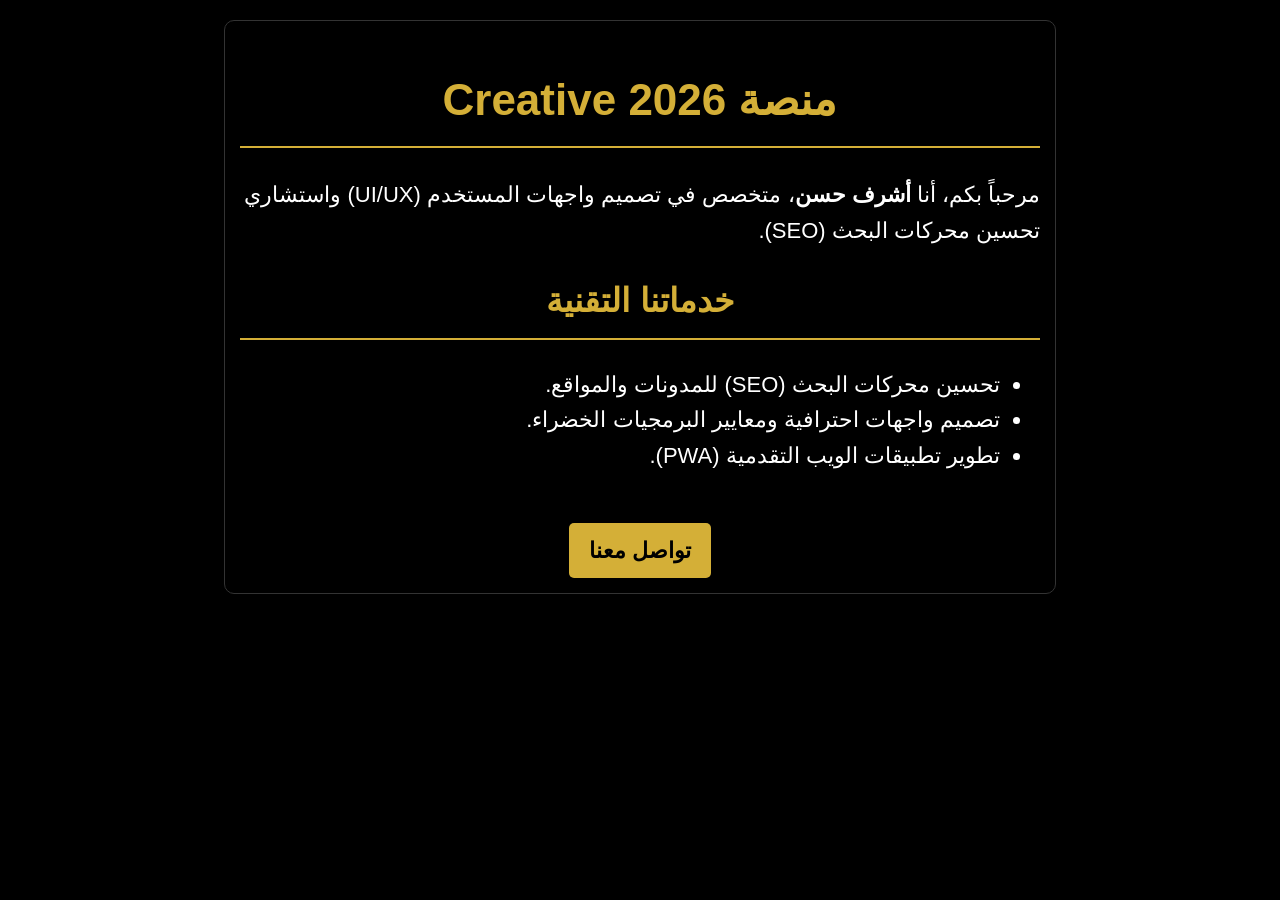
<file: index.html>
<!DOCTYPE html>
<html lang="ar" dir="rtl">
<head>
    <meta charset="UTF-8">
    <meta name="viewport" content="width=device-width, initial-scale=1.0">
    <meta name="description" content="منصة Creative 2026 بإدارة أشرف حسن - متخصص UI/UX وخبير SEO">
    <title>منصة Creative 2026</title>
    <link rel="stylesheet" href="style.css">
    <link rel="manifest" href="manifest.json">
</head>
<body>
    <div class="container">
        <header>
            <h1>منصة Creative 2026</h1>
        </header>
        
        <section>
            <p>مرحباً بكم، أنا <strong>أشرف حسن</strong>، متخصص في تصميم واجهات المستخدم (UI/UX) واستشاري تحسين محركات البحث (SEO).</p>
        </section>

        <section class="services">
            <h2>خدماتنا التقنية</h2>
            <ul>
                <li>تحسين محركات البحث (SEO) للمدونات والمواقع.</li>
                <li>تصميم واجهات احترافية ومعايير البرمجيات الخضراء.</li>
                <li>تطوير تطبيقات الويب التقدمية (PWA).</li>
            </ul>
        </section>

        <footer style="text-align: center; margin-top: 30px;">
            <a href="mailto:ashraf@example.com" class="btn">تواصل معنا</a>
        </footer >
    </div>

    <script>
      if ('serviceWorker' in navigator) {
        navigator.serviceWorker.register('sw.js');
      }
    </script>
</body>
</html>
</file>
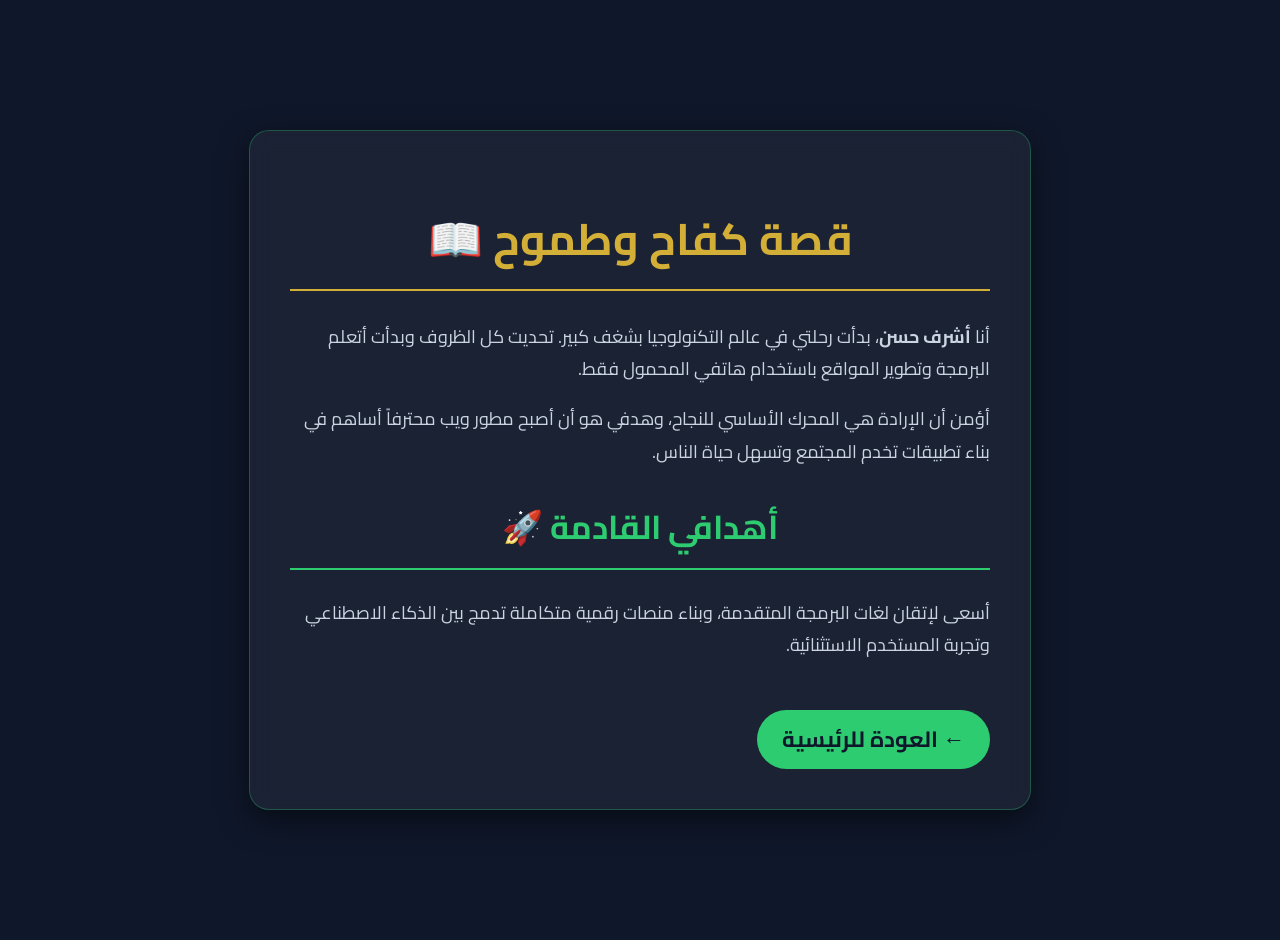
<file: about.html>
<!DOCTYPE html>
<html lang="ar" dir="rtl">
<head><link rel="stylesheet" href="style.css">
    <meta charset="UTF-8">
    <meta name="viewport" content="width=device-width, initial-scale=1.0">
    <title>قصتي | أشرف حسن</title>
    <link href="https://fonts.googleapis.com/css2?family=Cairo:wght@400;700&display=swap" rel="stylesheet">
    <style>
        body { margin: 0; font-family: 'Cairo', sans-serif; background: #0f172a; color: white; padding: 20px; line-height: 1.8; display: flex; align-items: center; justify-content: center; min-height: 100vh; }
        .content { max-width: 700px; background: rgba(255,255,255,0.05); padding: 40px; border-radius: 20px; border: 1px solid rgba(46, 204, 113, 0.3); backdrop-filter: blur(10px); box-shadow: 0 10px 30px rgba(0,0,0,0.5); }
        h2 { color: #2ecc71; border-bottom: 2px solid #2ecc71; padding-bottom: 10px; margin-top: 30px; }
        p { font-size: 18px; color: #cbd5e1; }
        .back-btn { display: inline-block; margin-top: 30px; background: #2ecc71; color: #0f172a; padding: 10px 25px; text-decoration: none; font-weight: bold; border-radius: 50px; transition: 0.3s; }
        .back-btn:hover { background: #27ae60; transform: scale(1.05); }
    </style>
</head>
<body>
    <div class="content">
        <h1>قصة كفاح وطموح 📖</h1>
        <p>أنا <strong>أشرف حسن</strong>، بدأت رحلتي في عالم التكنولوجيا بشغف كبير. تحديت كل الظروف وبدأت أتعلم البرمجة وتطوير المواقع باستخدام هاتفي المحمول فقط.</p>
        <p>أؤمن أن الإرادة هي المحرك الأساسي للنجاح، وهدفي هو أن أصبح مطور ويب محترفاً أساهم في بناء تطبيقات تخدم المجتمع وتسهل حياة الناس.</p>
        
        <h2>أهدافي القادمة 🚀</h2>
        <p>أسعى لإتقان لغات البرمجة المتقدمة، وبناء منصات رقمية متكاملة تدمج بين الذكاء الاصطناعي وتجربة المستخدم الاستثنائية.</p>

        <a href="index.html" class="back-btn">← العودة للرئيسية</a>
    </div>
</body>
</html>
</file>
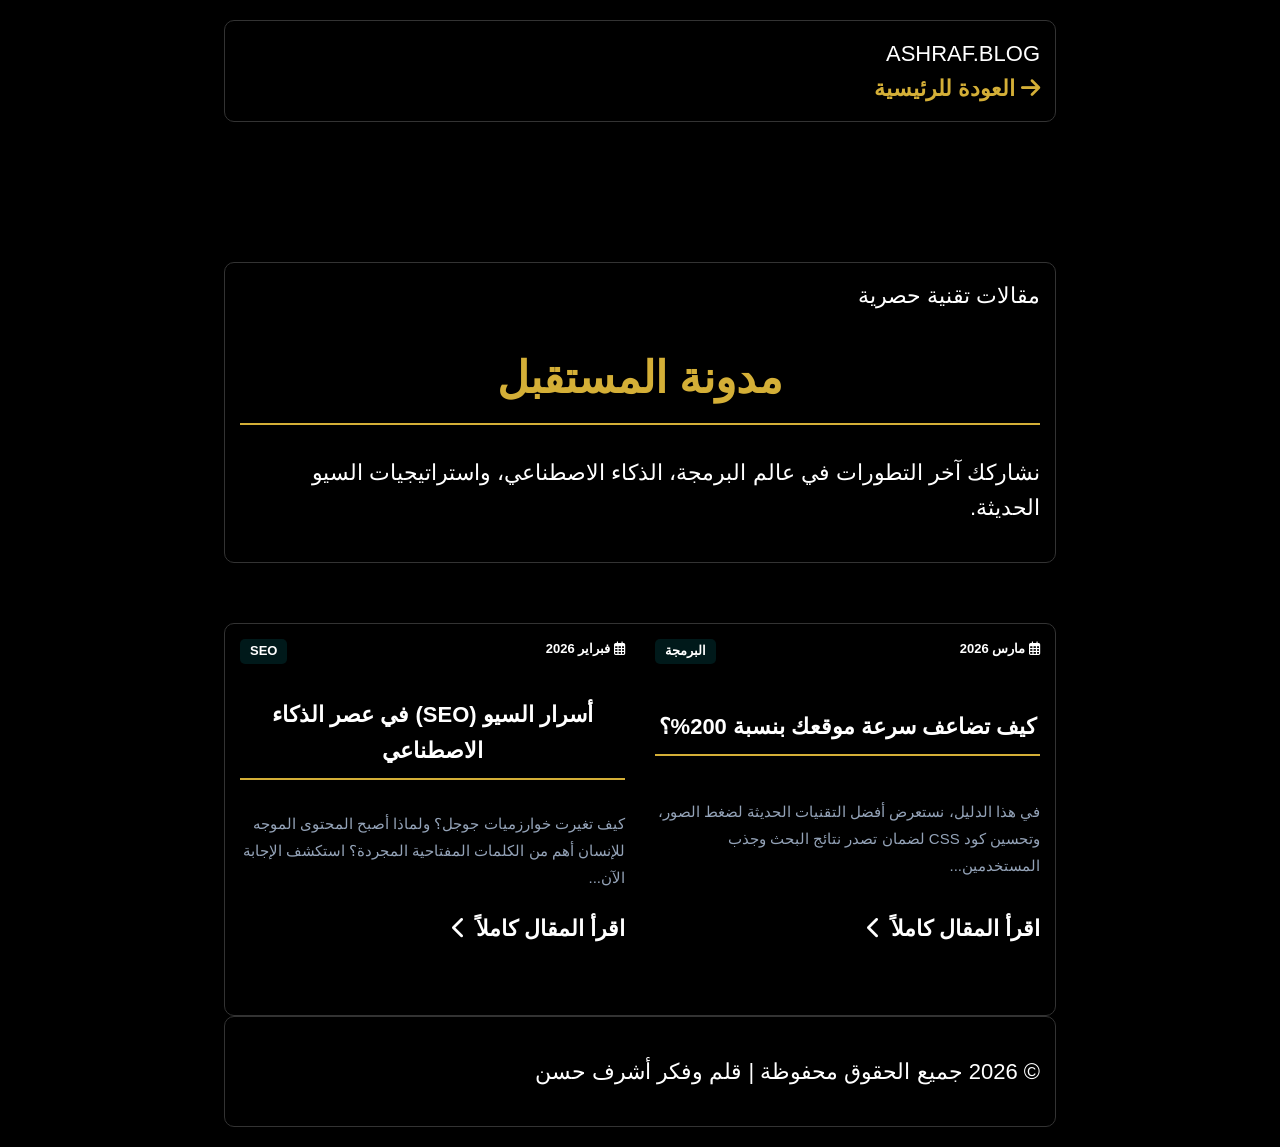
<file: blog.html>
<!DOCTYPE html>
<html lang="ar" dir="rtl">
<head><link rel="stylesheet" href="style.css">
    <meta charset="UTF-8">
    <meta name="viewport" content="width=device-width, initial-scale=1.0">
    <title>مدونة أشرف حسن | أفكار تقنية 2026</title>

    <script async src="https://www.googletagmanager.com/gtag/js?id=G-G25701MZQ8"></script>
    <script>
      window.dataLayer = window.dataLayer || [];
      function gtag(){dataLayer.push(arguments);}
      gtag('js', new Date());
      gtag('config', 'G-G25701MZQ8');
    </script>

    <link rel="stylesheet" href="https://cdnjs.cloudflare.com/ajax/libs/font-awesome/6.0.0/css/all.min.css">
    <link href="https://fonts.googleapis.com/css2?family=Cairo:wght@400;700;900&display=swap" rel="stylesheet">
    <link rel="stylesheet" href="style.css?v=1.2">
</head>
<body class="blog-page">
    <div class="bg-blur"></div>

    <nav class="navbar">
    </nav>
        <div class="container nav-container">
            <div class="logo">ASHRAF<span>.BLOG</span></div>
            <a href="index.html" class="btn-nav"><i class="fas fa-arrow-right"></i> العودة للرئيسية</a>
        </div>

    <header class="hero" style="padding: 140px 0 60px;">
        <div class="container">
            <span class="badge">مقالات تقنية حصرية</span>
            <h1 class="hero-title">مدونة <span class="text-gradient">المستقبل</span></h1>
            <p class="hero-desc">نشاركك آخر التطورات في عالم البرمجة، الذكاء الاصطناعي، واستراتيجيات السيو الحديثة.</p>
        </div>
    </header>

    <main class="container">
        <div class="blog-grid">
            <article class="glass-card article-card">
                <div class="article-meta">
                    <span class="date"><i class="far fa-calendar-alt"></i> مارس 2026</span>
                    <span class="category">البرمجة</span>
                </div>
                <h2 class="article-title">كيف تضاعف سرعة موقعك بنسبة 200%؟</h2>
                <p class="article-excerpt">في هذا الدليل، نستعرض أفضل التقنيات الحديثة لضغط الصور، وتحسين كود CSS لضمان تصدر نتائج البحث وجذب المستخدمين...</p>
                <a href="#" class="read-more">اقرأ المقال كاملاً <i class="fas fa-chevron-left"></i></a>
            </article>

            <article class="glass-card article-card">
                <div class="article-meta">
                    <span class="date"><i class="far fa-calendar-alt"></i> فبراير 2026</span>
                    <span class="category">SEO</span>
                </div>
                <h2 class="article-title">أسرار السيو (SEO) في عصر الذكاء الاصطناعي</h2>
                <p class="article-excerpt">كيف تغيرت خوارزميات جوجل؟ ولماذا أصبح المحتوى الموجه للإنسان أهم من الكلمات المفتاحية المجردة؟ استكشف الإجابة الآن...</p>
                <a href="#" class="read-more">اقرأ المقال كاملاً <i class="fas fa-chevron-left"></i></a>
            </article>
        </div>
    </main>

    <footer>
        <div class="container">
            <p>© 2026 جميع الحقوق محفوظة | قلم وفكر <span class="text-gradient">أشرف حسن</span></p>
        </div>
    </footer>

    <style>
        /* تنسيقات إضافية خاصة بالمدونة لضمان الجمالية */
        .blog-grid {
            display: grid;
            grid-template-columns: repeat(auto-fit, minmax(320px, 1fr));
            gap: 30px;
            margin-bottom: 50px;
        }
        .article-card {
            display: flex;
            flex-direction: column;
            justify-content: space-between;
            text-align: right;
            border-bottom: 4px solid transparent;
        }
        .article-card:hover {
            border-bottom: 4px solid var(--primary);
        }
        .article-meta {
            display: flex;
            justify-content: space-between;
            font-size: 13px;
            color: var(--primary);
            margin-bottom: 15px;
            font-weight: bold;
        }
        .article-title {
            font-size: 22px;
            margin-bottom: 15px;
            color: white;
        }
        .article-excerpt {
            color: #94a3b8;
            font-size: 15px;
            margin-bottom: 20px;
            line-height: 1.8;
        }
        .read-more {
            color: var(--primary);
            text-decoration: none;
            font-weight: bold;
            display: flex;
            align-items: center;
            gap: 10px;
            transition: 0.3s;
        }
        .read-more:hover {
            gap: 15px;
            text-shadow: 0 0 10px var(--primary);
        }
        .category {
            background: rgba(0, 242, 254, 0.1);
            padding: 2px 10px;
            border-radius: 5px;
        }
    </style>
</body>
</html>
</file>
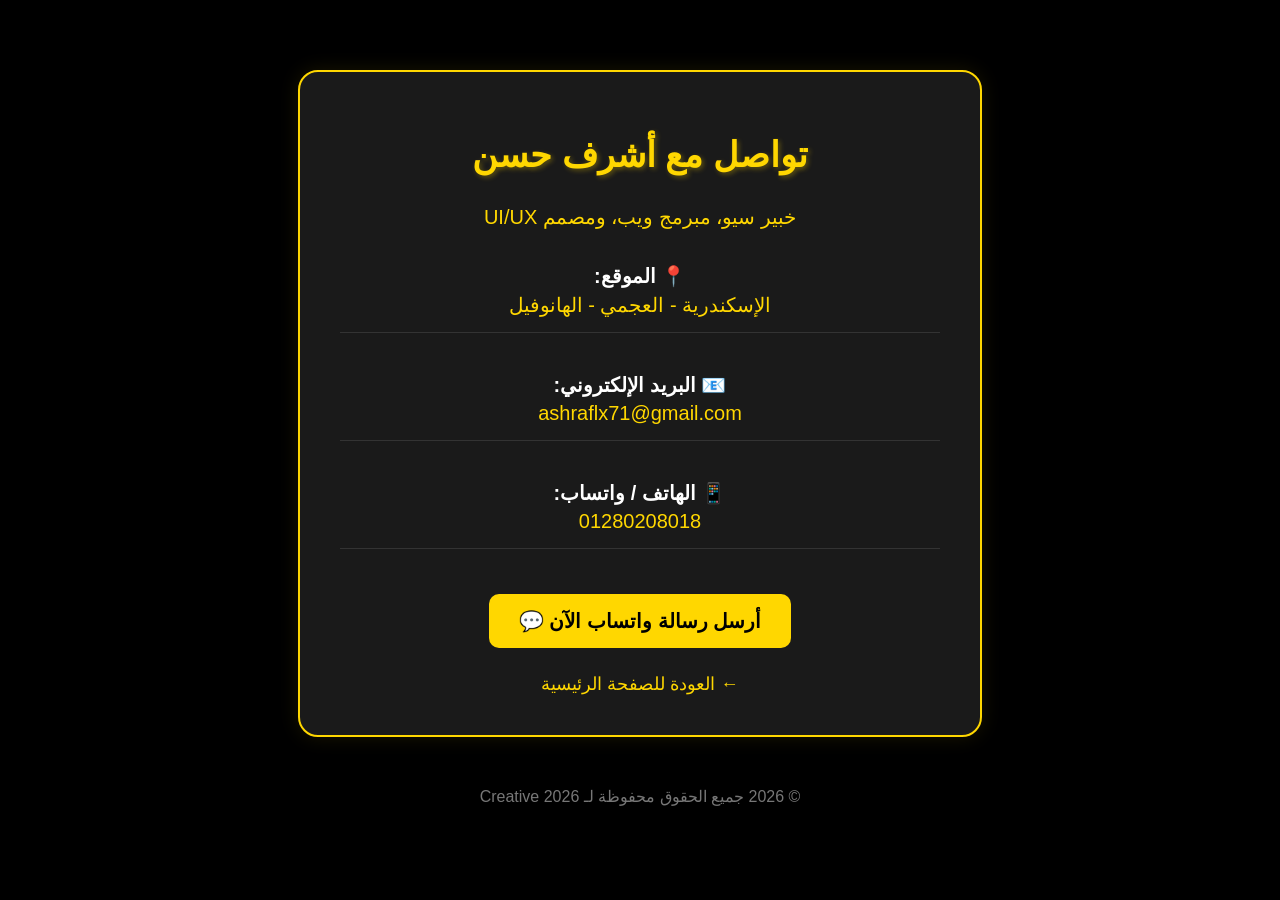
<file: contact.html>
<!DOCTYPE html>
<html lang="ar" dir="rtl">
<head>
    <meta charset="UTF-8">
    <meta name="viewport" content="width=device-width, initial-scale=1.0">
    <title>اتصل بنا | Creative 2026</title>
    <style>
        :root {
            --gold: #FFD700;
            --black: #000000;
            --dark-gray: #1a1a1a;
        }

        body {
            background-color: var(--black);
            color: var(--gold);
            font-family: 'Segoe UI', Tahoma, Geneva, Verdana, sans-serif;
            font-size: 20px;
            margin: 0;
            padding: 20px;
            text-align: center;
        }

        .contact-card {
            background-color: var(--dark-gray);
            border: 2px solid var(--gold);
            border-radius: 20px;
            padding: 40px;
            max-width: 600px;
            margin: 50px auto;
            box-shadow: 0 0 20px rgba(255, 215, 0, 0.1);
        }

        h1 {
            font-size: 35px;
            margin-bottom: 30px;
            text-shadow: 2px 2px 5px rgba(255, 215, 0, 0.3);
        }

        .info-item {
            margin-bottom: 25px;
            padding: 15px;
            border-bottom: 1px solid #333;
        }

        .info-item strong {
            display: block;
            color: #fff;
            margin-bottom: 5px;
        }

        .btn-contact {
            display: inline-block;
            background-color: var(--gold);
            color: var(--black);
            padding: 15px 30px;
            text-decoration: none;
            border-radius: 10px;
            font-weight: bold;
            margin-top: 20px;
            transition: 0.3s;
            border: none;
            cursor: pointer;
        }

        .btn-contact:hover {
            transform: scale(1.05);
            background-color: #fff;
        }

        footer {
            margin-top: 50px;
            font-size: 16px;
            color: #777;
        }
    </style>
</head>
<body>

    <div class="contact-card">
        <h1>تواصل مع أشرف حسن</h1>
        <p>خبير سيو، مبرمج ويب، ومصمم UI/UX</p>

        <div class="info-item">
            <strong>📍 الموقع:</strong>
            الإسكندرية - العجمي - الهانوفيل
        </div>

        <div class="info-item">
            <strong>📧 البريد الإلكتروني:</strong>
            ashraflx71@gmail.com
        </div>

        <div class="info-item">
            <strong>📱 الهاتف / واتساب:</strong>
            01280208018
        </div>

        <a href="https://wa.me/201280208018?text=السلام%20عليكم%20أستاذ%20أشرف،%20أريد%20الاستفسار%20عن%20خدمات%20Creative%202026" class="btn-contact">
            أرسل رسالة واتساب الآن 💬
        </a>
        
        <br>
        <a href="index.html" style="color: var(--gold); margin-top: 25px; display: block; text-decoration: none; font-size: 18px;">← العودة للصفحة الرئيسية</a>
    </div>

    <footer>
        &copy; 2026 جميع الحقوق محفوظة لـ Creative 2026
    </footer>

</body>
</html>
</file>
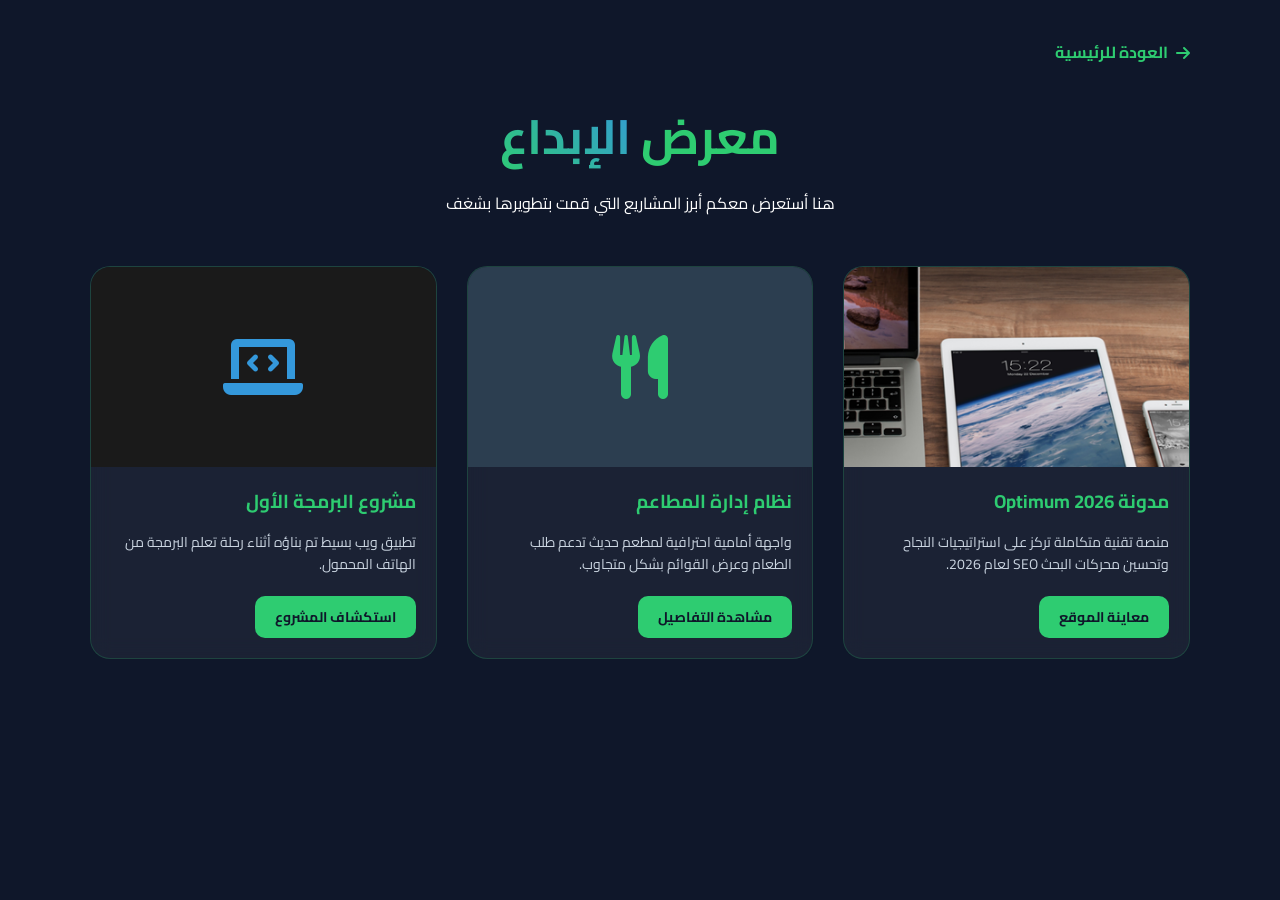
<file: portfolio.html>
<!DOCTYPE html>
<html lang="ar" dir="rtl">
<head>
    <meta charset="UTF-8">
    <meta name="viewport" content="width=device-width, initial-scale=1.0">
    <title>معرض أعمالي | أشرف حسن 2026</title>
    <link rel="stylesheet" href="https://cdnjs.cloudflare.com/ajax/libs/font-awesome/6.0.0/css/all.min.css">
    <link href="https://fonts.googleapis.com/css2?family=Cairo:wght@400;700;900&display=swap" rel="stylesheet">
    <style>
        :root { --primary: #2ecc71; --bg: #0f172a; --glass: rgba(255, 255, 255, 0.05); }
        body { margin: 0; font-family: 'Cairo', sans-serif; background: var(--bg); color: white; line-height: 1.6; }
        .container { max-width: 1100px; margin: 0 auto; padding: 40px 20px; }
        
        .header { text-align: center; margin-bottom: 50px; }
        .header h1 { font-size: 3rem; color: var(--primary); margin-bottom: 10px; }
        .text-gradient { background: linear-gradient(45deg, #2ecc71, #3498db); -webkit-background-clip: text; -webkit-text-fill-color: transparent; }

        .portfolio-grid { display: grid; grid-template-columns: repeat(auto-fit, minmax(300px, 1fr)); gap: 30px; }
        
        .project-card { 
            background: var(--glass); border: 1px solid rgba(46, 204, 113, 0.2); 
            border-radius: 20px; overflow: hidden; transition: 0.4s; backdrop-filter: blur(10px);
        }
        .project-card:hover { transform: translateY(-10px); border-color: var(--primary); box-shadow: 0 10px 30px rgba(46, 204, 113, 0.2); }
        
        .project-img { height: 200px; background: #1e293b; display: flex; align-items: center; justify-content: center; overflow: hidden; }
        .project-img img { width: 100%; height: 100%; object-fit: cover; }
        
        .project-info { padding: 20px; }
        .project-info h3 { margin: 0 0 10px; color: var(--primary); }
        .project-info p { color: #cbd5e1; font-size: 14px; margin-bottom: 20px; }
        
        .btn-project { 
            display: inline-block; padding: 10px 20px; background: var(--primary); 
            color: #0f172a; text-decoration: none; border-radius: 10px; font-weight: bold; font-size: 14px;
        }

        .back-nav { margin-bottom: 30px; }
        .back-nav a { color: var(--primary); text-decoration: none; font-weight: bold; display: flex; align-items: center; gap: 8px; }
    </style>
</head>
<body>

    <div class="container">
        <div class="back-nav">
            <a href="index.html"><i class="fas fa-arrow-right"></i> العودة للرئيسية</a>
        </div>

        <div class="header">
            <h1>معرض <span class="text-gradient">الإبداع</span></h1>
            <p>هنا أستعرض معكم أبرز المشاريع التي قمت بتطويرها بشغف</p>
        </div>

        <div class="portfolio-grid">
            
            <div class="project-card">
                <div class="project-img"><img src="outdoor.png" alt="Optimum 2026"></div>
                <div class="project-info">
                    <h3>مدونة Optimum 2026</h3>
                    <p>منصة تقنية متكاملة تركز على استراتيجيات النجاح وتحسين محركات البحث SEO لعام 2026.</p>
                    <a href="https://optimum2026.blogspot.com/" target="_blank" class="btn-project">معاينة الموقع</a>
                </div>
            </div>

            <div class="project-card">
                <div class="project-img" style="background: #2c3e50;"><i class="fas fa-utensils fa-4x" style="color: #2ecc71;"></i></div>
                <div class="project-info">
                    <h3>نظام إدارة المطاعم</h3>
                    <p>واجهة أمامية احترافية لمطعم حديث تدعم طلب الطعام وعرض القوائم بشكل متجاوب.</p>
                    <a href="restaurant.html" class="btn-project">مشاهدة التفاصيل</a>
                </div>
            </div>

            <div class="project-card">
                <div class="project-img" style="background: #1a1a1a;"><i class="fas fa-laptop-code fa-4x" style="color: #3498db;"></i></div>
                <div class="project-info">
                    <h3>مشروع البرمجة الأول</h3>
                    <p>تطبيق ويب بسيط تم بناؤه أثناء رحلة تعلم البرمجة من الهاتف المحمول.</p>
                    <a href="project1.html" class="btn-project">استكشاف المشروع</a>
                </div>
            </div>

        </div>
    </div>

</body>
</html>
</file>
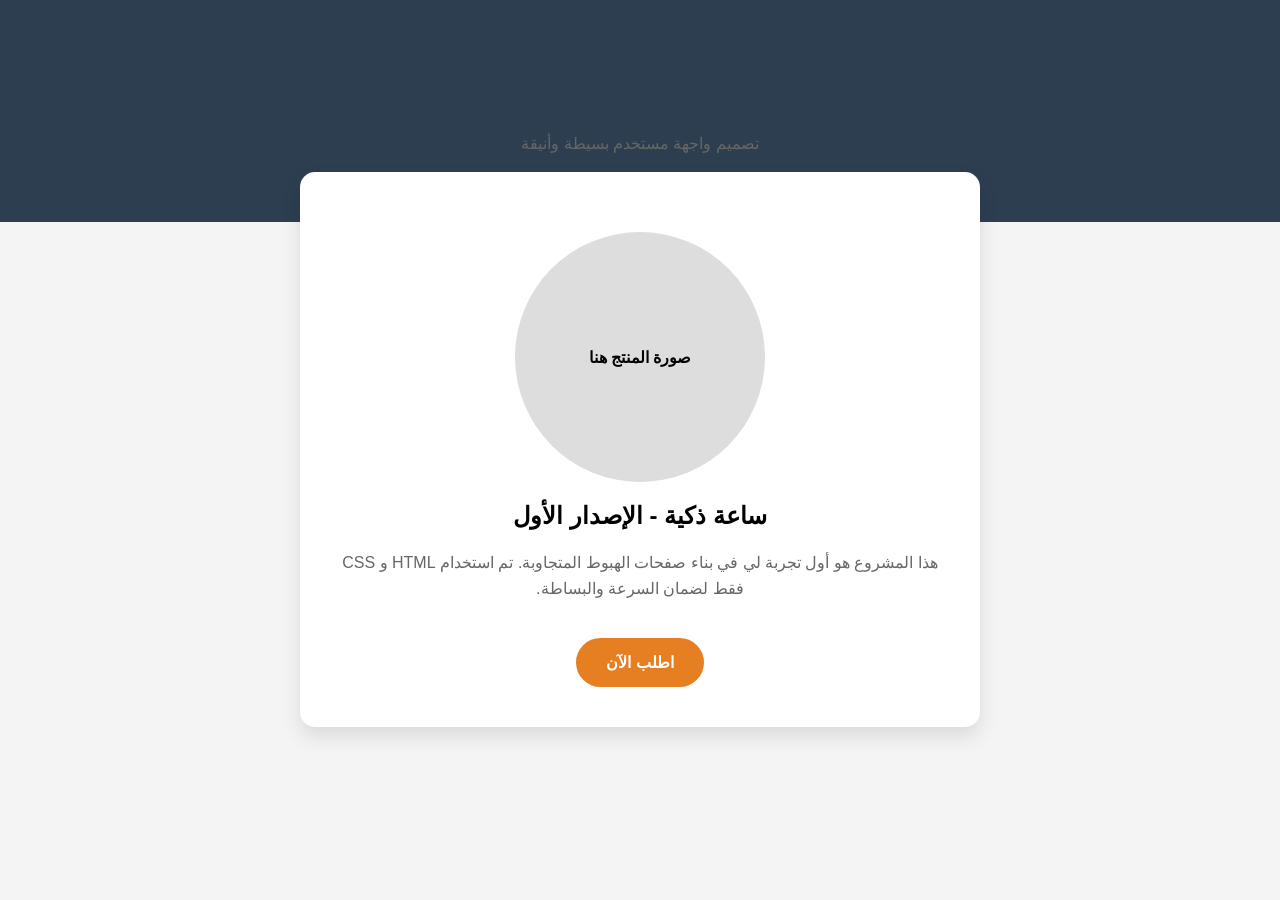
<file: project1.html>
<!DOCTYPE html>
<html lang="ar" dir="rtl">
<head>
    <meta charset="UTF-8">
    <meta name="viewport" content="width=device-width, initial-scale=1.0">
    <title>ساعتي الذكية - أول مشروع</title>
    <style>
        body { font-family: 'Segoe UI', Tahoma, Geneva, Verdana, sans-serif; margin: 0; background-color: #f4f4f4; text-align: center; }
        header { background: #2c3e50; color: white; padding: 50px 20px; }
        .product-image { width: 250px; height: 250px; background: #ddd; margin: 20px auto; border-radius: 50%; display: flex; align-items: center; justify-content: center; font-weight: bold; }
        .info { padding: 40px; background: white; max-width: 600px; margin: -50px auto 50px; border-radius: 15px; box-shadow: 0 10px 20px rgba(0,0,0,0.1); }
        h1 { color: #2c3e50; }
        p { color: #666; line-height: 1.6; }
        .buy-btn { background: #e67e22; color: white; padding: 15px 30px; text-decoration: none; border-radius: 25px; font-weight: bold; display: inline-block; margin-top: 20px; transition: 0.3s; }
        .buy-btn:hover { background: #d35400; }
    </style>
</head>
<body>

<header>
    <h1>مرحباً بك في عالم التكنولوجيا</h1>
    <p>تصميم واجهة مستخدم بسيطة وأنيقة</p>
</header>

<div class="info">
    <div class="product-image">صورة المنتج هنا</div>
    <h2>ساعة ذكية - الإصدار الأول</h2>
    <p>هذا المشروع هو أول تجربة لي في بناء صفحات الهبوط المتجاوبة. تم استخدام HTML و CSS فقط لضمان السرعة والبساطة.</p>
    <a href="#" class="buy-btn">اطلب الآن</a>
</div>

</body>
</html>
</file>
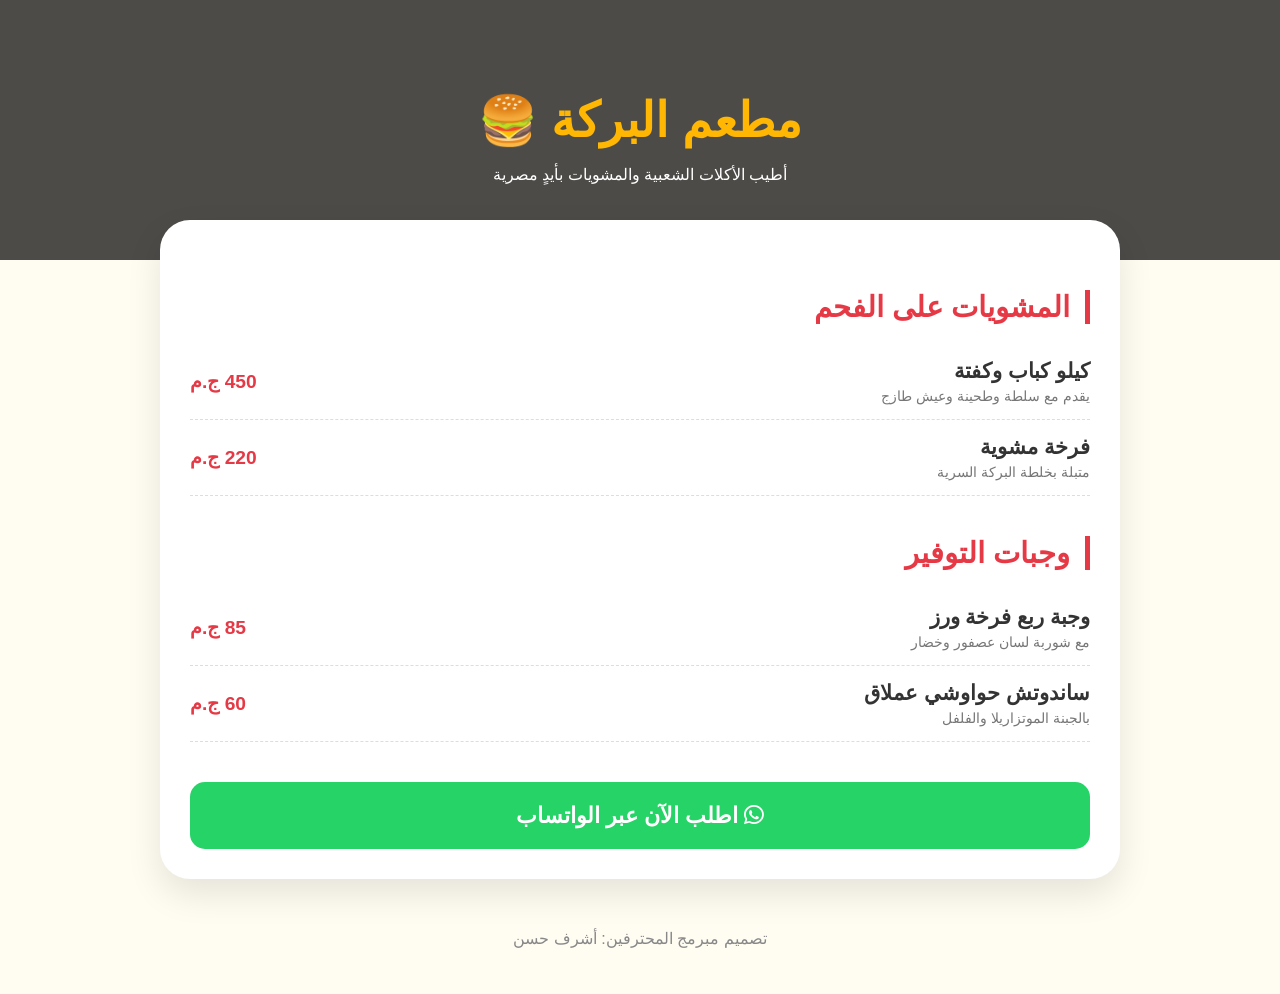
<file: restaurant.html>
<!DOCTYPE html>
<html lang="ar" dir="rtl">
<head>
    <meta charset="UTF-8">
    <meta name="viewport" content="width=device-width, initial-scale=1.0">
    <title>منيو مطعمك الاحترافي | طعم لا يقاوم</title>
    <link rel="stylesheet" href="https://cdnjs.cloudflare.com/ajax/libs/font-awesome/6.0.0/css/all.min.css">
    <style>
        :root { --accent-color: #e63946; --gold-color: #ffb703; --bg-dark: #1a1a1a; }
        body { font-family: 'Segoe UI', Tahoma, Geneva, Verdana, sans-serif; margin: 0; background: #fffcf2; color: #333; }
        
        .header { background: linear-gradient(rgba(0,0,0,0.7), rgba(0,0,0,0.7)), url('https://images.unsplash.com/photo-1504674900247-0877df9cc836?auto=format&fit=crop&w=800&q=80'); background-size: cover; background-position: center; color: white; padding: 60px 20px; text-align: center; }
        .header h1 { font-size: 3rem; margin-bottom: 10px; color: var(--gold-color); }
        
        .menu-container { max-width: 900px; margin: -40px auto 50px; background: white; border-radius: 30px; padding: 30px; box-shadow: 0 15px 35px rgba(0,0,0,0.1); }
        .category-title { border-right: 5px solid var(--accent-color); padding-right: 15px; margin: 40px 0 20px; color: var(--accent-color); font-size: 1.8rem; }
        
        .item { display: flex; justify-content: space-between; align-items: center; border-bottom: 1px dashed #ddd; padding: 15px 0; transition: 0.3s; }
        .item:hover { background: #fff9f0; padding-right: 10px; }
        .item-info h4 { margin: 0; font-size: 1.3rem; }
        .item-info p { margin: 5px 0 0; color: #777; font-size: 0.9rem; }
        .price { color: var(--accent-color); font-weight: bold; font-size: 1.2rem; white-space: nowrap; }

        .order-btn { display: block; background: #25d366; color: white; text-align: center; padding: 20px; margin-top: 40px; border-radius: 15px; text-decoration: none; font-size: 1.4rem; font-weight: bold; }
        .order-btn:hover { background: #128c7e; }
    </style>
</head>
<body>

    <header class="header">
        <h1>مطعم البركة 🍔</h1>
        <p>أطيب الأكلات الشعبية والمشويات بأيدٍ مصرية</p>
    </header>

    <div class="menu-container">
        <h3 class="category-title">المشويات على الفحم</h3>
        <div class="item">
            <div class="item-info"><h4>كيلو كباب وكفتة</h4><p>يقدم مع سلطة وطحينة وعيش طازج</p></div>
            <div class="price">450 ج.م</div>
        </div>
        <div class="item">
            <div class="item-info"><h4>فرخة مشوية</h4><p>متبلة بخلطة البركة السرية</p></div>
            <div class="price">220 ج.م</div>
        </div>

        <h3 class="category-title">وجبات التوفير</h3>
        <div class="item">
            <div class="item-info"><h4>وجبة ربع فرخة ورز</h4><p>مع شوربة لسان عصفور وخضار</p></div>
            <div class="price">85 ج.م</div>
        </div>
        <div class="item">
            <div class="item-info"><h4>ساندوتش حواوشي عملاق</h4><p>بالجبنة الموتزاريلا والفلفل</p></div>
            <div class="price">60 ج.م</div>
        </div>

        <a href="https://wa.me/201380308018" class="order-btn">
            <i class="fab fa-whatsapp"></i> اطلب الآن عبر الواتساب
        </a>
    </div>

    <footer style="text-align: center; padding-bottom: 30px; color: #888;">
        <p>تصميم مبرمج المحترفين: أشرف حسن</p>
    </footer>

</body>
</html>
</file>
<file: style.css>
/* تصميم فخم بالألوان الملكية - Creative 2026 */
body {
    background-color: #000000; /* خلفية سوداء لتوفير الطاقة وفخامة التصميم */
    color: #ffffff; /* نص أبيض مريح للعين */
    font-size: 22px; /* حجم خط كبير للوضوح التام من الهاتف */
    font-family: Arial, sans-serif;
    margin: 0;
    padding: 20px;
    line-height: 1.6;
}

h1, h2 {
    color: #D4AF37; /* لون ذهبي مطفي للعناوين الملكية */
    text-align: center;
    border-bottom: 2px solid #D4AF37;
    padding-bottom: 10px;
}

.container {
    max-width: 800px;
    margin: auto;
    border: 1px solid #333;
    padding: 15px;
    border-radius: 10px;
}

a {
    color: #D4AF37;
    text-decoration: none;
    font-weight: bold;
}

/* زر احترافي */
.btn {
    display: inline-block;
    background-color: #D4AF37;
    color: #000;
    padding: 10px 20px;
    border-radius: 5px;
    text-align: center;
    margin-top: 20px;
}
</file>
